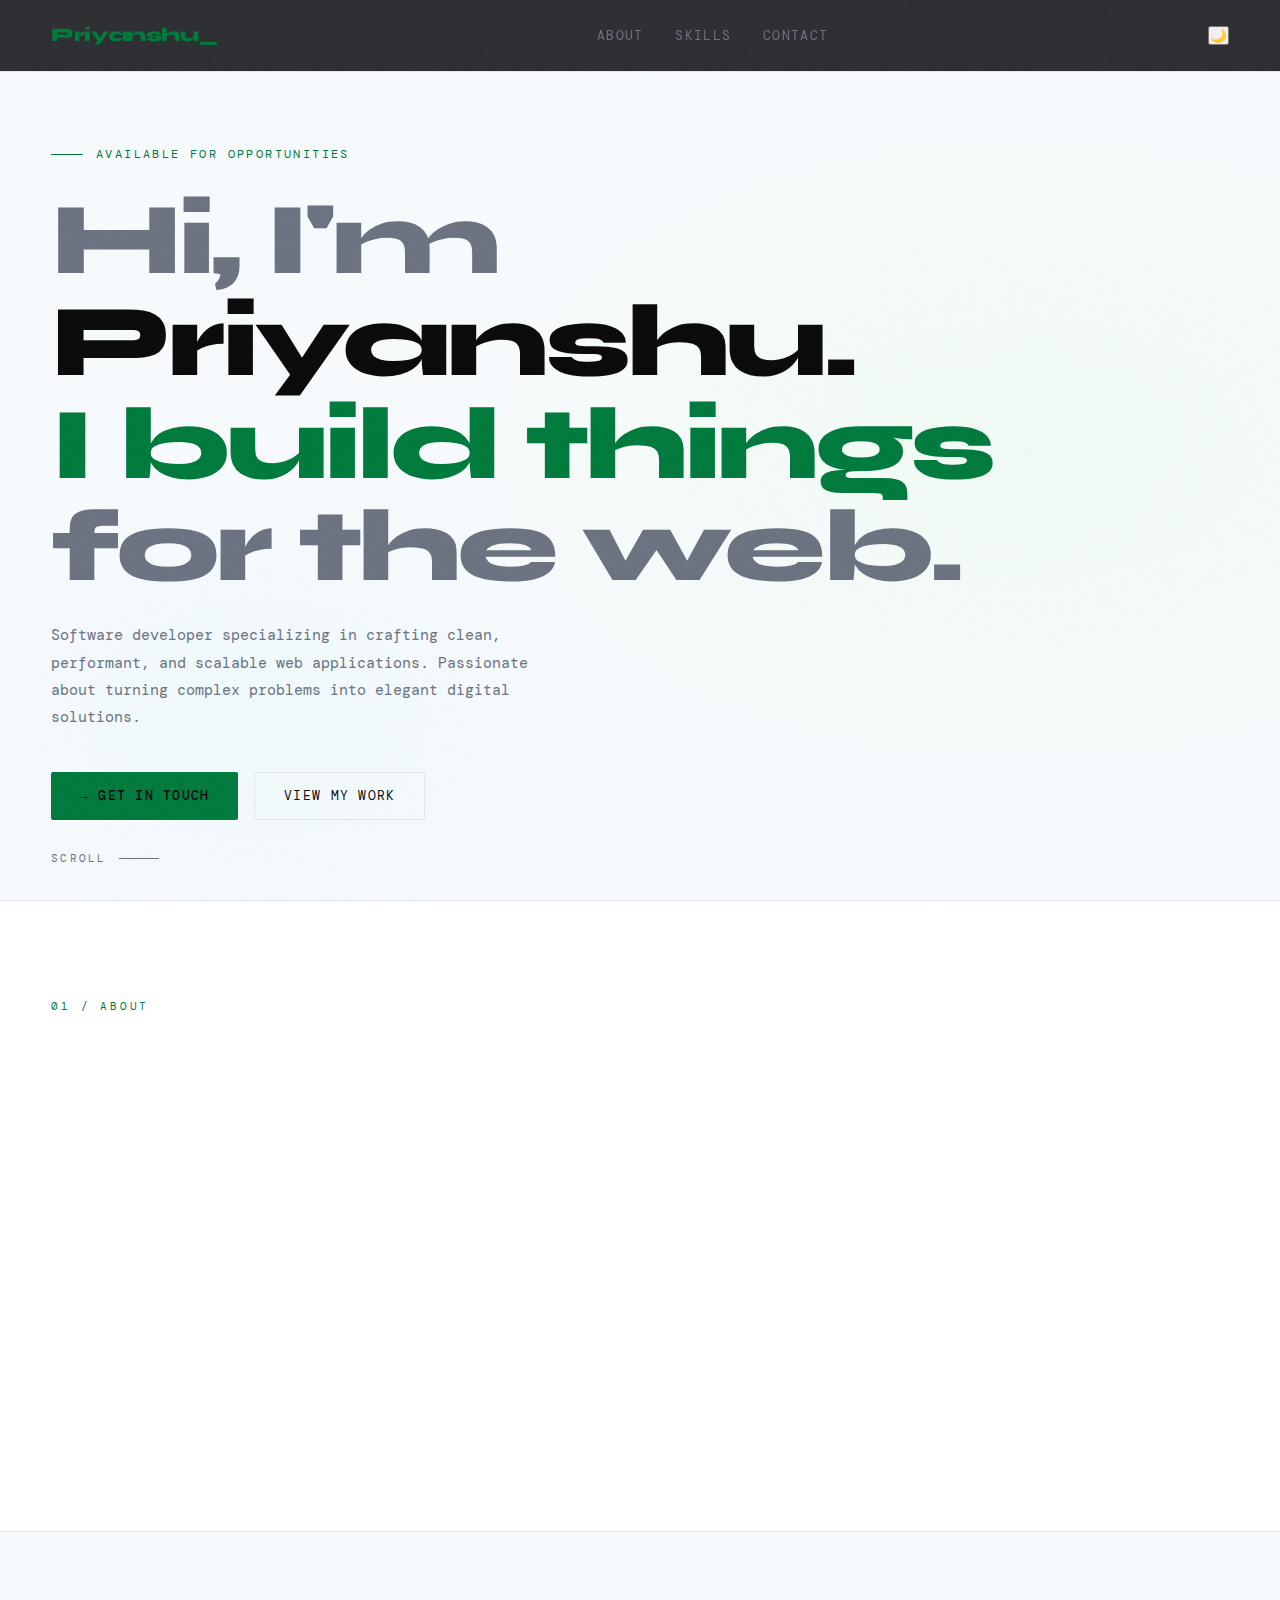
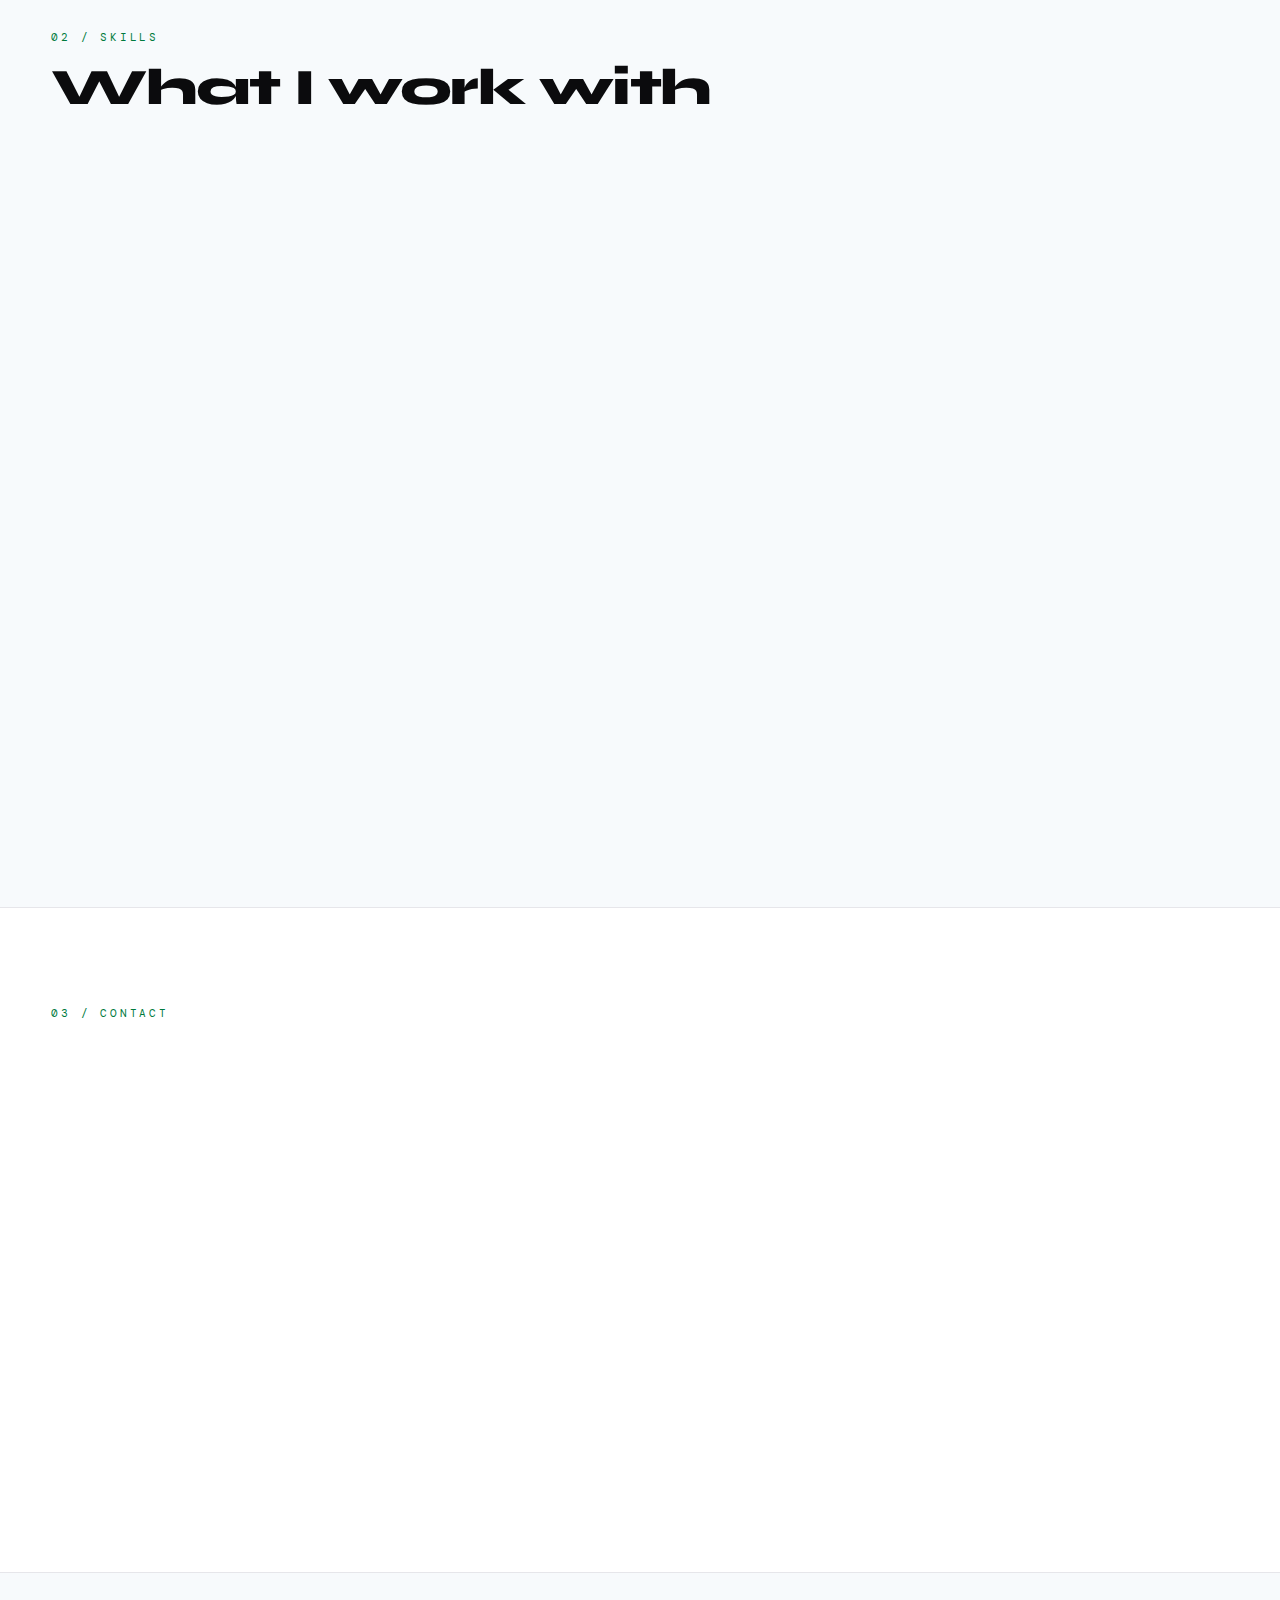
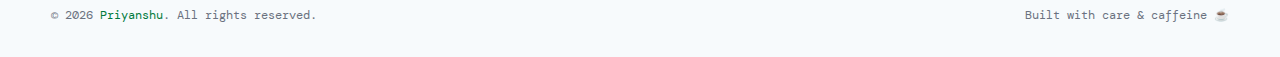
<file: index.html>
<!doctype html>
<html lang="en">
  <head>
    <meta charset="UTF-8" />
    <meta name="viewport" content="width=device-width, initial-scale=1.0" />
    <title>Priyanshu — Software Developer</title>
    <link
      href="https://fonts.googleapis.com/css2?family=Syne:wght@400;600;700;800&family=DM+Mono:wght@300;400;500&display=swap"
      rel="stylesheet"
    />
    <link href="styles.css" rel="stylesheet" />
    <link rel="icon" href="favicon.ico" type="image/svg+xml" />
  </head>
  <body>
    <!-- NAV -->
    <nav>
      <a href="#hero" class="nav-logo">Priyanshu_</a>
      <ul class="nav-links">
        <li><a href="#about">About</a></li>
        <li><a href="#skills">Skills</a></li>
        <li><a href="#contact">Contact</a></li>
      </ul>
      <button id="themeToggle" class="theme-toggle" aria-label="Toggle theme">🌙</button>
      <button class="hamburger" id="hamburger" aria-label="Menu">
        <span></span><span></span><span></span>
      </button>
    </nav>

    <div class="mobile-menu" id="mobileMenu">
      <a href="#about" onclick="closeMobile()">About</a>
      <a href="#skills" onclick="closeMobile()">Skills</a>
      <a href="#contact" onclick="closeMobile()">Contact</a>
    </div>

    <!-- HERO -->
    <section id="hero">
      <div class="hero-bg"></div>
      <div style="position: relative">
        <div class="hero-tag">Available for opportunities</div>
        <h1>
          <span class="line dim">Hi, I'm</span>
          <span class="line">Priyanshu.</span>
          <span class="line highlight">I build things</span>
          <span class="line dim">for the web.</span>
        </h1>
        <p class="hero-desc">
          Software developer specializing in crafting clean, performant, and
          scalable web applications. Passionate about turning complex problems
          into elegant digital solutions.
        </p>
        <div class="hero-cta">
          <a href="#contact" class="btn btn-primary">→ Get in touch</a>
          <a href="#about" class="btn btn-outline">View my work</a>
        </div>
      </div>
      <div class="hero-scroll">Scroll</div>
    </section>

    <!-- ABOUT -->
    <section id="about">
      <div class="section-label">01 / About</div>
      <div class="about-grid">
        <div class="about-text fade-up">
          <h2>Who I am</h2>
          <p>
            I'm a software developer with a passion for building robust,
            user-centric applications. With a strong foundation in both
            front-end and back-end technologies, I bring ideas to life through
            clean code and thoughtful architecture.
          </p>
          <p>
            I thrive in collaborative environments and love tackling challenges
            that push the boundaries of what's possible on the web. When I'm not
            coding, you'll find me exploring new frameworks or contributing to
            open-source projects.
          </p>
          <a
            href="#contact"
            class="btn btn-outline"
            style="margin-top: 1rem; display: inline-flex"
            >→ Say hello</a
          >
        </div>
        <div class="about-stats fade-up">
          <div class="stat-card">
            <div class="stat-num">5+</div>
            <div class="stat-label">Years of experience</div>
          </div>
          <div class="stat-card">
            <div class="stat-num">40+</div>
            <div class="stat-label">Projects shipped</div>
          </div>
          <div class="stat-card">
            <div class="stat-num">15+</div>
            <div class="stat-label">Happy clients</div>
          </div>
          <div class="stat-card">
            <div class="stat-num">∞</div>
            <div class="stat-label">Cups of coffee</div>
          </div>
        </div>
      </div>
    </section>

    <!-- SKILLS -->
    <section id="skills">
      <div class="section-label">02 / Skills</div>
      <h2>What I work with</h2>

      <div class="skills-grid fade-up">
        <div class="skill-category">
          <div class="skill-cat-title"><span class="dot"></span> Frontend</div>
          <div class="skill-tags">
            <span class="tag">React</span>
            <span class="tag">TypeScript</span>
            <span class="tag">Next.js</span>
            <span class="tag">HTML5</span>
            <span class="tag">CSS3</span>
            <span class="tag">Tailwind</span>
          </div>
        </div>
        <div class="skill-category">
          <div class="skill-cat-title">
            <span class="dot" style="background: var(--accent2)"></span> Backend
          </div>
          <div class="skill-tags">
            <span class="tag">Node.js</span>
            <span class="tag">Python</span>
            <span class="tag">Express</span>
            <span class="tag">REST APIs</span>
            <span class="tag">GraphQL</span>
          </div>
        </div>
        <div class="skill-category">
          <div class="skill-cat-title">
            <span class="dot" style="background: #a78bfa"></span> Prompt
            Engineering
          </div>
          <div class="skill-tags">
            <span class="tag">LLM</span>
            <span class="tag">NLP</span>
            <span class="tag">ML</span>
            <span class="tag">Prompt Engineering Techniques</span>
          </div>
        </div>
        <div class="skill-category">
          <div class="skill-cat-title">
            <span class="dot" style="background: #fb923c"></span> DevOps & Tools
          </div>
          <div class="skill-tags">
            <span class="tag">Git</span>
            <span class="tag">Docker</span>
            <span class="tag">AWS</span>
            <span class="tag">CI/CD</span>
            <span class="tag">Linux</span>
          </div>
        </div>
      </div>

      <div
        class="skill-bars fade-up"
        style="max-width: 640px; margin-top: 3.5rem"
      >
        <div class="skill-bar-item">
          <div class="skill-bar-header">
            <span>Frontend Development</span><span>92%</span>
          </div>
          <div class="skill-bar-track">
            <div
              class="skill-bar-fill"
              style="--w: 0.92"
              data-width="0.92"
            ></div>
          </div>
        </div>
        <div class="skill-bar-item">
          <div class="skill-bar-header">
            <span>Backend Development</span><span>85%</span>
          </div>
          <div class="skill-bar-track">
            <div class="skill-bar-fill" data-width="0.85"></div>
          </div>
        </div>
        <div class="skill-bar-item">
          <div class="skill-bar-header">
            <span>Prompt Engineering</span><span>78%</span>
          </div>
          <div class="skill-bar-track">
            <div class="skill-bar-fill" data-width="0.78"></div>
          </div>
        </div>
        <div class="skill-bar-item">
          <div class="skill-bar-header">
            <span>DevOps & Cloud</span><span>70%</span>
          </div>
          <div class="skill-bar-track">
            <div class="skill-bar-fill" data-width="0.70"></div>
          </div>
        </div>
      </div>
    </section>

    <!-- CONTACT -->
    <section id="contact">
      <div class="section-label">03 / Contact</div>
      <div class="contact-grid">
        <div class="contact-info fade-up">
          <h2>Let's work together</h2>
          <p>
            Have a project in mind or want to collaborate? I'm always open to
            interesting opportunities and conversations.
          </p>
          <div class="contact-links">
            <a href="mailto:prince271103@gmail.com" class="contact-link">
              <span class="icon">✉</span> Email
            </a>
            <a
              href="https://github.com/prince271103"
              target="_blank"
              class="contact-link"
            >
              <span class="icon">⌥</span> Github
            </a>
            <a
              href="https://linkedin.com/in/priyanshu-kumar-35a049199"
              target="_blank"
              class="contact-link"
            >
              <span class="icon">⌘</span>
              LinkedIn
            </a>
          </div>
        </div>
        <!-- 
          <form class="contact-form fade-up" onsubmit="handleSubmit(event)">

            <div class="form-group">
              <label>Your name</label>
              <input type="text" placeholder="Your Name" required />
            </div>

            <div class="form-group">
              <label>Email</label>
              <input type="email" placeholder="mail@gmail.com" required />
            </div>

            <div class="form-group">
              <label>Message</label>
              <textarea
                placeholder="Tell me about your project..."
                required
              ></textarea>
            </div>

            <button type="submit" class="btn btn-primary">→ Send message</button>
          </form> 
        -->
      </div>
    </section>

    <!-- FOOTER -->
    <footer>
      <span
        >© 2026 <span class="footer-accent">Priyanshu</span>. All rights
        reserved.</span
      >
      <span>Built with care &amp; caffeine ☕</span>
    </footer>

    <script src="scripts.js"></script>
  </body>
</html>
</file>
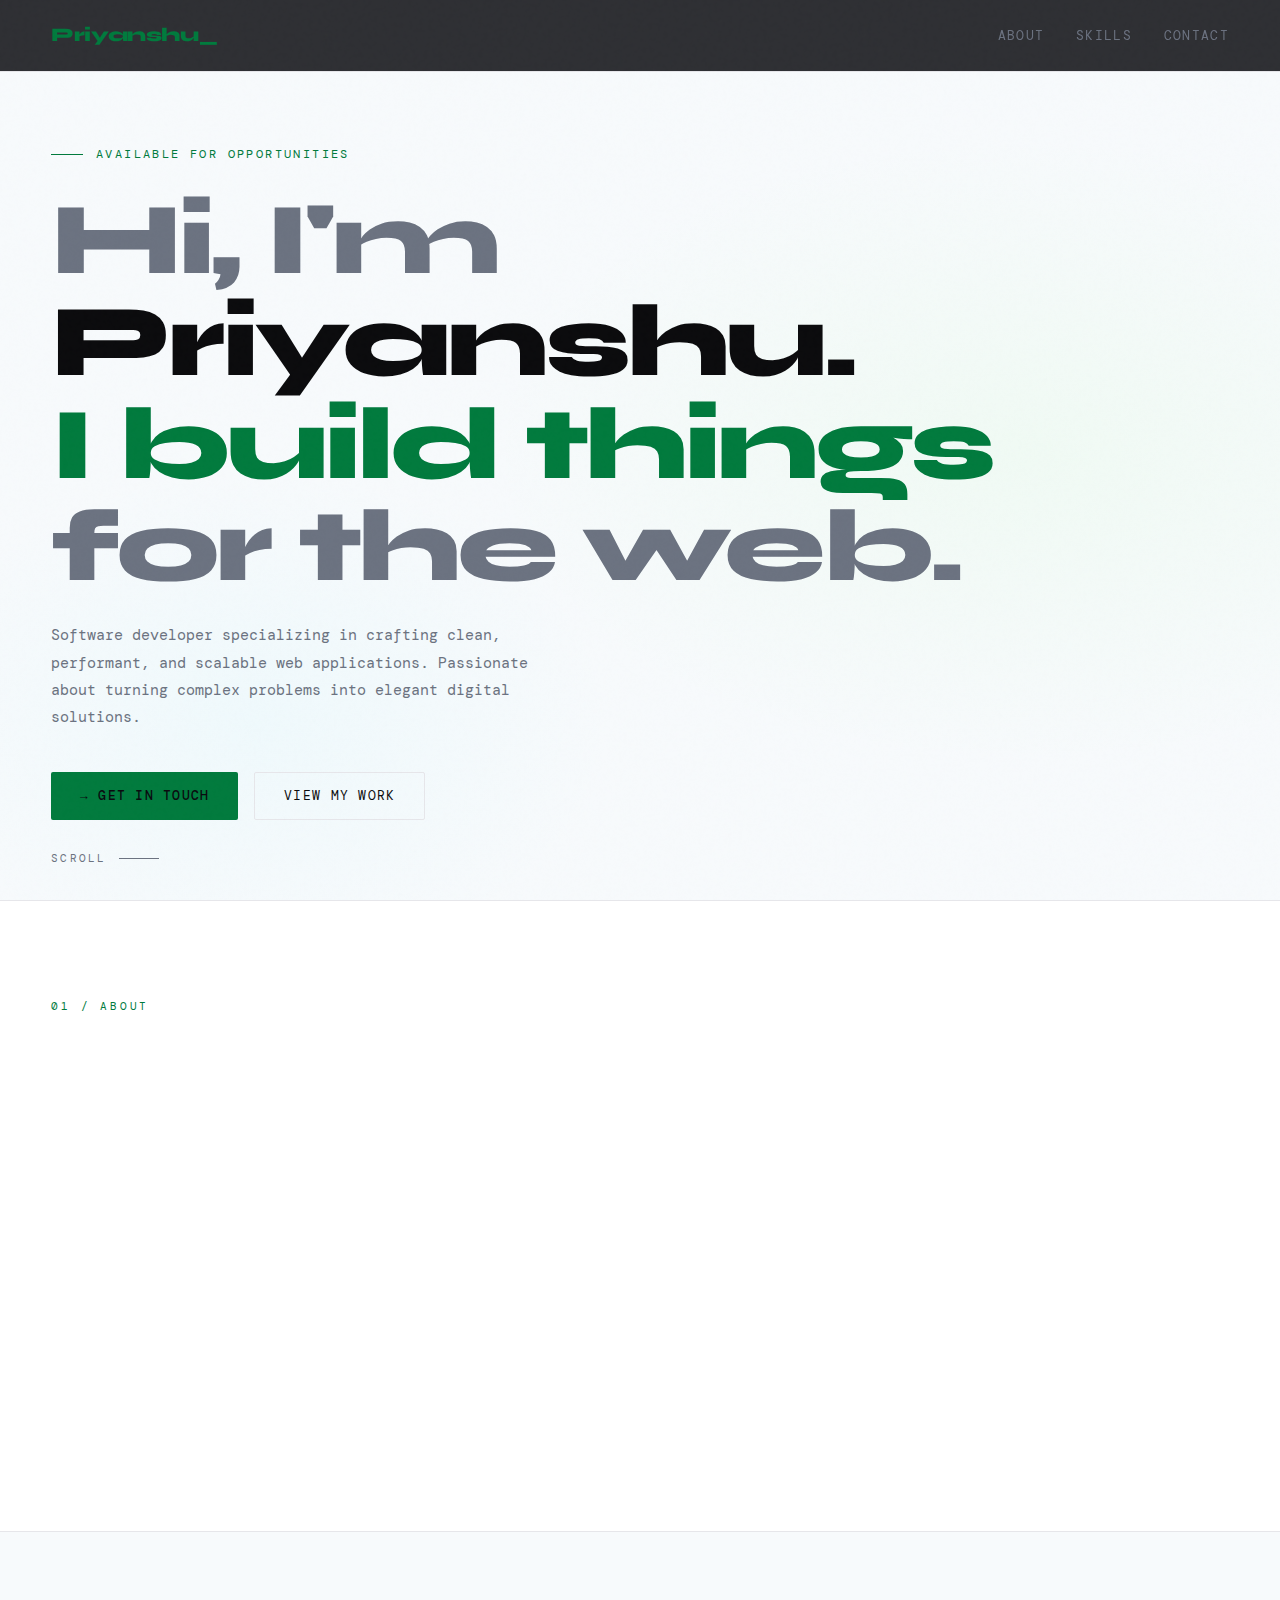
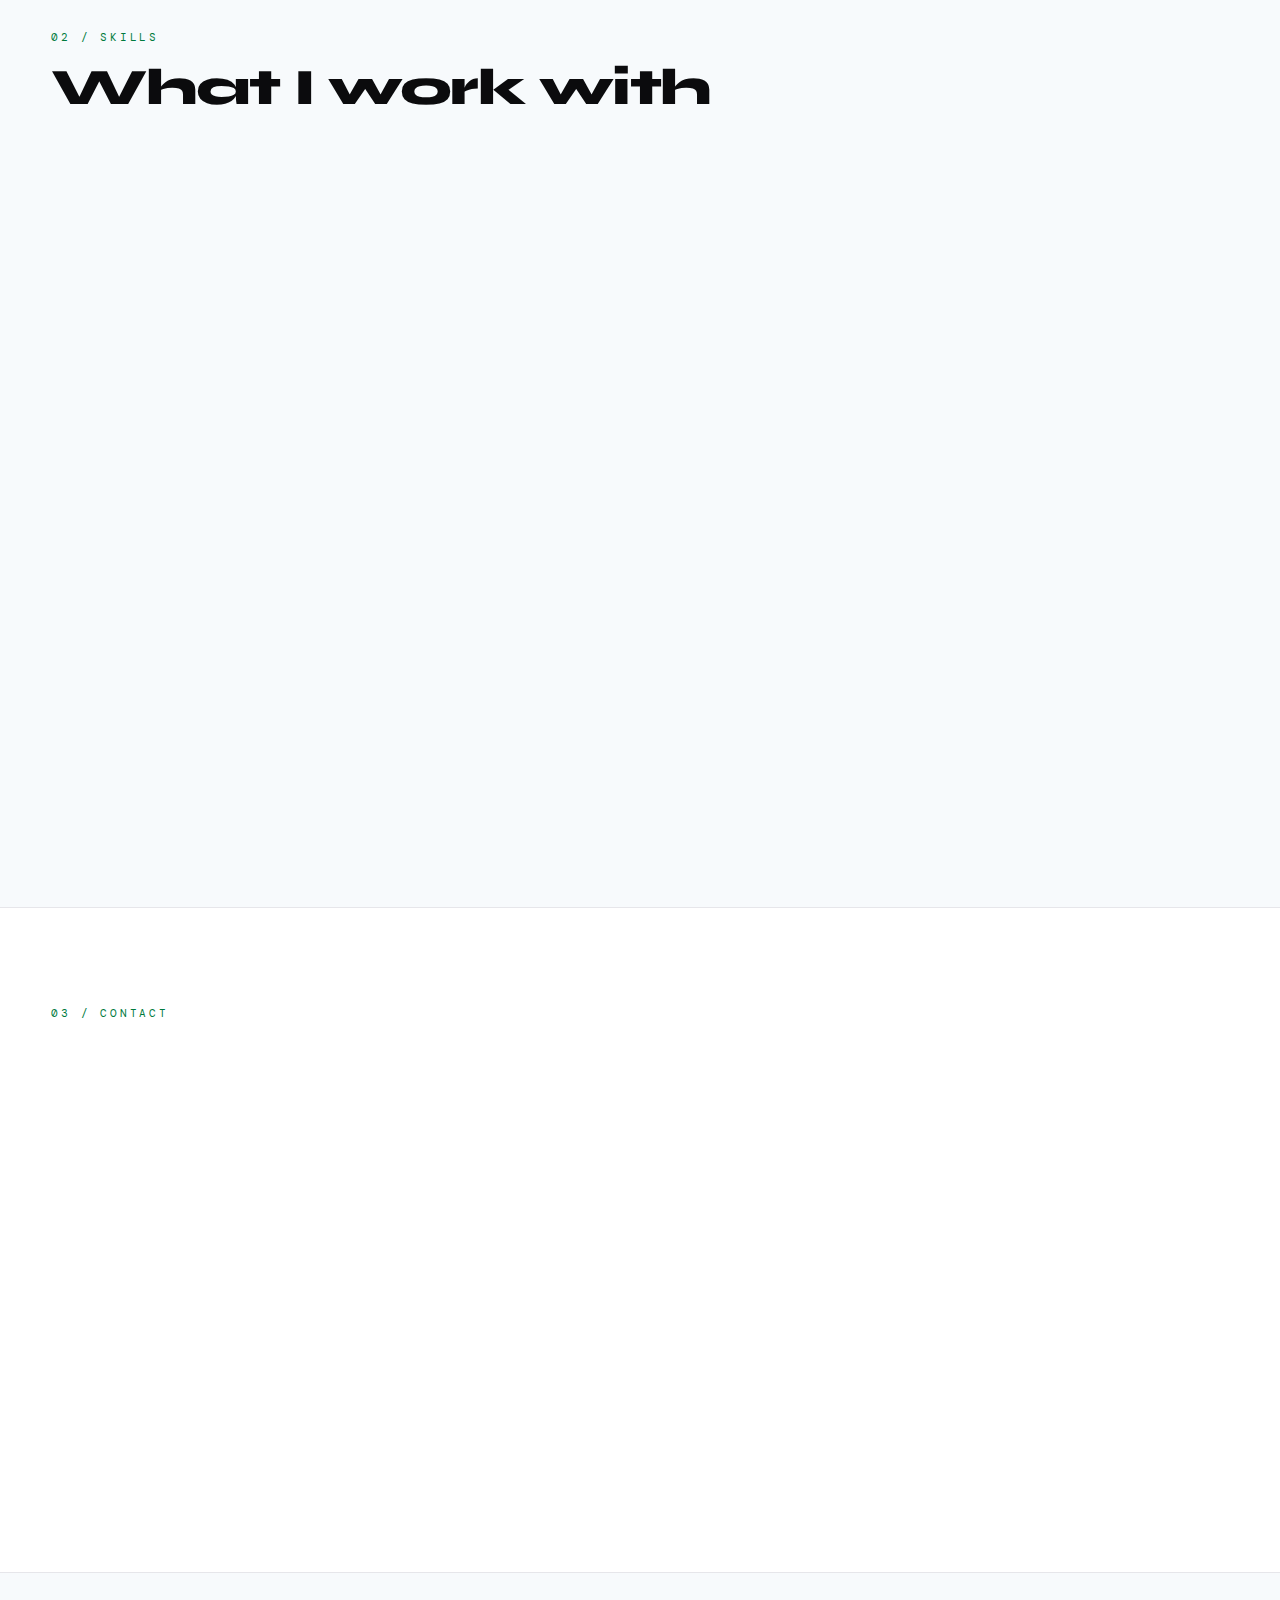
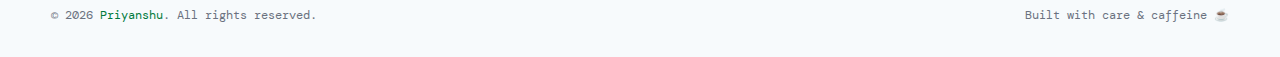
<file: portfolio.html>
<!doctype html>
<html lang="en">
  <head>
    <meta charset="UTF-8" />
    <meta name="viewport" content="width=device-width, initial-scale=1.0" />
    <title>Priyanshu — Software Developer</title>
    <link
      href="https://fonts.googleapis.com/css2?family=Syne:wght@400;600;700;800&family=DM+Mono:wght@300;400;500&display=swap"
      rel="stylesheet"
    />
    <link href="styles.css" rel="stylesheet" />
    <link rel="icon" href="favicon.ico" type="image/svg+xml" />
  </head>
  <body>
    <!-- NAV -->
    <nav>
      <a href="#hero" class="nav-logo">Priyanshu_</a>
      <ul class="nav-links">
        <li><a href="#about">About</a></li>
        <li><a href="#skills">Skills</a></li>
        <li><a href="#contact">Contact</a></li>
      </ul>
      <button class="hamburger" id="hamburger" aria-label="Menu">
        <span></span><span></span><span></span>
      </button>
    </nav>

    <div class="mobile-menu" id="mobileMenu">
      <a href="#about" onclick="closeMobile()">About</a>
      <a href="#skills" onclick="closeMobile()">Skills</a>
      <a href="#contact" onclick="closeMobile()">Contact</a>
    </div>

    <!-- HERO -->
    <section id="hero">
      <div class="hero-bg"></div>
      <div style="position: relative">
        <div class="hero-tag">Available for opportunities</div>
        <h1>
          <span class="line dim">Hi, I'm</span>
          <span class="line">Priyanshu.</span>
          <span class="line highlight">I build things</span>
          <span class="line dim">for the web.</span>
        </h1>
        <p class="hero-desc">
          Software developer specializing in crafting clean, performant, and
          scalable web applications. Passionate about turning complex problems
          into elegant digital solutions.
        </p>
        <div class="hero-cta">
          <a href="#contact" class="btn btn-primary">→ Get in touch</a>
          <a href="#about" class="btn btn-outline">View my work</a>
        </div>
      </div>
      <div class="hero-scroll">Scroll</div>
    </section>

    <!-- ABOUT -->
    <section id="about">
      <div class="section-label">01 / About</div>
      <div class="about-grid">
        <div class="about-text fade-up">
          <h2>Who I am</h2>
          <p>
            I'm a software developer with a passion for building robust,
            user-centric applications. With a strong foundation in both
            front-end and back-end technologies, I bring ideas to life through
            clean code and thoughtful architecture.
          </p>
          <p>
            I thrive in collaborative environments and love tackling challenges
            that push the boundaries of what's possible on the web. When I'm not
            coding, you'll find me exploring new frameworks or contributing to
            open-source projects.
          </p>
          <a
            href="#contact"
            class="btn btn-outline"
            style="margin-top: 1rem; display: inline-flex"
            >→ Say hello</a
          >
        </div>
        <div class="about-stats fade-up">
          <div class="stat-card">
            <div class="stat-num">5+</div>
            <div class="stat-label">Years of experience</div>
          </div>
          <div class="stat-card">
            <div class="stat-num">40+</div>
            <div class="stat-label">Projects shipped</div>
          </div>
          <div class="stat-card">
            <div class="stat-num">15+</div>
            <div class="stat-label">Happy clients</div>
          </div>
          <div class="stat-card">
            <div class="stat-num">∞</div>
            <div class="stat-label">Cups of coffee</div>
          </div>
        </div>
      </div>
    </section>

    <!-- SKILLS -->
    <section id="skills">
      <div class="section-label">02 / Skills</div>
      <h2>What I work with</h2>

      <div class="skills-grid fade-up">
        <div class="skill-category">
          <div class="skill-cat-title"><span class="dot"></span> Frontend</div>
          <div class="skill-tags">
            <span class="tag">React</span>
            <span class="tag">TypeScript</span>
            <span class="tag">Next.js</span>
            <span class="tag">HTML5</span>
            <span class="tag">CSS3</span>
            <span class="tag">Tailwind</span>
          </div>
        </div>
        <div class="skill-category">
          <div class="skill-cat-title">
            <span class="dot" style="background: var(--accent2)"></span> Backend
          </div>
          <div class="skill-tags">
            <span class="tag">Node.js</span>
            <span class="tag">Python</span>
            <span class="tag">Express</span>
            <span class="tag">REST APIs</span>
            <span class="tag">GraphQL</span>
          </div>
        </div>
        <div class="skill-category">
          <div class="skill-cat-title">
            <span class="dot" style="background: #a78bfa"></span> Prompt
            Engineering
          </div>
          <div class="skill-tags">
            <span class="tag">LLM</span>
            <span class="tag">NLP</span>
            <span class="tag">ML</span>
            <span class="tag">Prompt Engineering Techniques</span>
          </div>
        </div>
        <div class="skill-category">
          <div class="skill-cat-title">
            <span class="dot" style="background: #fb923c"></span> DevOps & Tools
          </div>
          <div class="skill-tags">
            <span class="tag">Git</span>
            <span class="tag">Docker</span>
            <span class="tag">AWS</span>
            <span class="tag">CI/CD</span>
            <span class="tag">Linux</span>
          </div>
        </div>
      </div>

      <div
        class="skill-bars fade-up"
        style="max-width: 640px; margin-top: 3.5rem"
      >
        <div class="skill-bar-item">
          <div class="skill-bar-header">
            <span>Frontend Development</span><span>92%</span>
          </div>
          <div class="skill-bar-track">
            <div
              class="skill-bar-fill"
              style="--w: 0.92"
              data-width="0.92"
            ></div>
          </div>
        </div>
        <div class="skill-bar-item">
          <div class="skill-bar-header">
            <span>Backend Development</span><span>85%</span>
          </div>
          <div class="skill-bar-track">
            <div class="skill-bar-fill" data-width="0.85"></div>
          </div>
        </div>
        <div class="skill-bar-item">
          <div class="skill-bar-header">
            <span>Database Design</span><span>78%</span>
          </div>
          <div class="skill-bar-track">
            <div class="skill-bar-fill" data-width="0.78"></div>
          </div>
        </div>
        <div class="skill-bar-item">
          <div class="skill-bar-header">
            <span>DevOps & Cloud</span><span>70%</span>
          </div>
          <div class="skill-bar-track">
            <div class="skill-bar-fill" data-width="0.70"></div>
          </div>
        </div>
      </div>
    </section>

    <!-- CONTACT -->
    <section id="contact">
      <div class="section-label">03 / Contact</div>
      <div class="contact-grid">
        <div class="contact-info fade-up">
          <h2>Let's work together</h2>
          <p>
            Have a project in mind or want to collaborate? I'm always open to
            interesting opportunities and conversations.
          </p>
          <div class="contact-links">
            <a href="mailto:prince271103@gmail.com" class="contact-link">
              <span class="icon">✉</span> Email
            </a>
            <a
              href="https://github.com/prince271103"
              target="_blank"
              class="contact-link"
            >
              <span class="icon">⌥</span> Github
            </a>
            <a
              href="https://linkedin.com/in/priyanshu-kumar-35a049199"
              target="_blank"
              class="contact-link"
            >
              <span class="icon">⌘</span>
              LinkedIn
            </a>
          </div>
        </div>
        <!-- 
          <form class="contact-form fade-up" onsubmit="handleSubmit(event)">

            <div class="form-group">
              <label>Your name</label>
              <input type="text" placeholder="Your Name" required />
            </div>

            <div class="form-group">
              <label>Email</label>
              <input type="email" placeholder="mail@gmail.com" required />
            </div>

            <div class="form-group">
              <label>Message</label>
              <textarea
                placeholder="Tell me about your project..."
                required
              ></textarea>
            </div>

            <button type="submit" class="btn btn-primary">→ Send message</button>
          </form> 
        -->
      </div>
    </section>

    <!-- FOOTER -->
    <footer>
      <span
        >© 2026 <span class="footer-accent">Priyanshu</span>. All rights
        reserved.</span
      >
      <span>Built with care &amp; caffeine ☕</span>
    </footer>

    <script src="scripts.js"></script>
  </body>
</html>
</file>
<file: styles.css>
*,
*::before,
*::after {
  box-sizing: border-box;
  margin: 0;
  padding: 0;
}

:root {
  --bg: #0a0a0f;
  --surface: #111118;
  --border: #1e1e2e;
  --accent: #7fff6e;
  --accent2: #5be8ff;
  --text: #e8e8f0;
  --muted: #6b6b80;
  --card: #13131c;
}

/* Light theme overrides when `html.light` is present */
html.light {
  --bg: #f7fafc;
  --surface: #ffffff;
  --border: #e6e6ea;
  --accent: #007a3d;
  --accent2: #0ea5e9;
  --text: #0b0b0d;
  --muted: #6b7280;
  --card: #f3f4f6;
}

html {
  scroll-behavior: smooth;
}

body {
  background: var(--bg);
  color: var(--text);
  font-family: "DM Mono", monospace;
  font-size: 15px;
  line-height: 1.7;
  overflow-x: hidden;
  transition: background-color 240ms ease, color 240ms ease;
}

/* Noise texture overlay */
body::before {
  content: "";
  position: fixed;
  inset: 0;
  background-image: url("data:image/svg+xml,%3Csvg viewBox='0 0 200 200' xmlns='http://www.w3.org/2000/svg'%3E%3Cfilter id='n'%3E%3CfeTurbulence type='fractalNoise' baseFrequency='0.9' numOctaves='4' stitchTiles='stitch'/%3E%3C/filter%3E%3Crect width='100%25' height='100%25' filter='url(%23n)' opacity='0.04'/%3E%3C/svg%3E");
  pointer-events: none;
  z-index: 999;
  opacity: 0.4;
}

/* ── NAV ── */
nav {
  position: fixed;
  top: 0;
  left: 0;
  right: 0;
  z-index: 100;
  display: flex;
  align-items: center;
  justify-content: space-between;
  padding: 1.2rem 4vw;
  background: rgba(10, 10, 15, 0.85);
  backdrop-filter: blur(12px);
  border-bottom: 1px solid var(--border);
}

.nav-logo {
  font-family: "Syne", sans-serif;
  font-weight: 800;
  font-size: 1.2rem;
  color: var(--accent);
  text-decoration: none;
  letter-spacing: -0.02em;
}

.nav-links {
  display: flex;
  gap: 2rem;
  list-style: none;
}

.nav-links a {
  color: var(--muted);
  text-decoration: none;
  font-size: 0.8rem;
  letter-spacing: 0.1em;
  text-transform: uppercase;
  transition: color 0.2s;
}
.nav-links a:hover {
  color: var(--accent);
}

/* Hamburger */
.hamburger {
  display: none;
  flex-direction: column;
  gap: 5px;
  cursor: pointer;
  background: none;
  border: none;
  padding: 4px;
}
.hamburger span {
  display: block;
  width: 24px;
  height: 2px;
  background: var(--text);
  transition: all 0.3s;
}
.hamburger.open span:nth-child(1) {
  transform: rotate(45deg) translate(5px, 5px);
}
.hamburger.open span:nth-child(2) {
  opacity: 0;
}
.hamburger.open span:nth-child(3) {
  transform: rotate(-45deg) translate(5px, -5px);
}

.mobile-menu {
  display: none;
  position: fixed;
  top: 60px;
  left: 0;
  right: 0;
  background: var(--surface);
  border-bottom: 1px solid var(--border);
  padding: 1.5rem 4vw;
  z-index: 99;
  flex-direction: column;
  gap: 1.2rem;
}
.mobile-menu.open {
  display: flex;
}
.mobile-menu a {
  color: var(--muted);
  text-decoration: none;
  font-size: 0.85rem;
  letter-spacing: 0.1em;
  text-transform: uppercase;
}
.mobile-menu a:hover {
  color: var(--accent);
}

/* Theme toggle button */
.hamburger span {
  background: var(--text);
}

/* ── HERO ── */
#hero {
  min-height: 100vh;
  display: flex;
  flex-direction: column;
  justify-content: center;
  padding: 8rem 4vw 4rem;
  position: relative;
  overflow: hidden;
}

.hero-bg {
  position: absolute;
  inset: 0;
  background:
    radial-gradient(
      ellipse 60% 50% at 80% 50%,
      rgba(127, 255, 110, 0.06) 0%,
      transparent 70%
    ),
    radial-gradient(
      ellipse 40% 40% at 20% 80%,
      rgba(91, 232, 255, 0.05) 0%,
      transparent 70%
    );
}

.hero-tag {
  font-size: 0.75rem;
  letter-spacing: 0.2em;
  text-transform: uppercase;
  color: var(--accent);
  margin-bottom: 1.5rem;
  display: flex;
  align-items: center;
  gap: 0.8rem;
}
.hero-tag::before {
  content: "";
  display: inline-block;
  width: 32px;
  height: 1px;
  background: var(--accent);
}

h1 {
  font-family: "Syne", sans-serif;
  font-size: clamp(3rem, 8vw, 7rem);
  font-weight: 800;
  line-height: 1;
  letter-spacing: -0.04em;
  margin-bottom: 1.5rem;
}

h1 .line {
  display: block;
}
h1 .dim {
  color: var(--muted);
}
h1 .highlight {
  color: var(--accent);
}

.hero-desc {
  max-width: 520px;
  color: var(--muted);
  font-size: 0.95rem;
  margin-bottom: 2.5rem;
  line-height: 1.8;
}

.hero-cta {
  display: flex;
  gap: 1rem;
  flex-wrap: wrap;
}

.btn {
  display: inline-flex;
  align-items: center;
  gap: 0.5rem;
  padding: 0.75rem 1.8rem;
  border-radius: 2px;
  font-family: "DM Mono", monospace;
  font-size: 0.8rem;
  letter-spacing: 0.1em;
  text-transform: uppercase;
  text-decoration: none;
  cursor: pointer;
  transition: all 0.2s;
  border: none;
}

.btn-primary {
  background: var(--accent);
  color: #0a0a0f;
  font-weight: 500;
}
.btn-primary:hover {
  background: #aaff9e;
  transform: translateY(-2px);
}

.btn-outline {
  background: transparent;
  color: var(--text);
  border: 1px solid var(--border);
}
.btn-outline:hover {
  border-color: var(--accent2);
  color: var(--accent2);
  transform: translateY(-2px);
}

.hero-scroll {
  position: absolute;
  bottom: 2rem;
  left: 4vw;
  font-size: 0.7rem;
  letter-spacing: 0.2em;
  text-transform: uppercase;
  color: var(--muted);
  display: flex;
  align-items: center;
  gap: 0.8rem;
}
.hero-scroll::after {
  content: "";
  display: block;
  width: 40px;
  height: 1px;
  background: var(--muted);
  animation: scrollLine 2s ease-in-out infinite;
}
@keyframes scrollLine {
  0%,
  100% {
    transform: scaleX(1);
    opacity: 1;
  }
  50% {
    transform: scaleX(0.3);
    opacity: 0.3;
  }
}

/* ── SECTIONS ── */
section {
  padding: 6rem 4vw;
}

.section-label {
  font-size: 0.7rem;
  letter-spacing: 0.25em;
  text-transform: uppercase;
  color: var(--accent);
  margin-bottom: 0.8rem;
}

h2 {
  font-family: "Syne", sans-serif;
  font-size: clamp(2rem, 4vw, 3.5rem);
  font-weight: 800;
  letter-spacing: -0.03em;
  line-height: 1.1;
  margin-bottom: 3rem;
}

/* ── ABOUT ── */
#about {
  background: var(--surface);
  border-top: 1px solid var(--border);
  border-bottom: 1px solid var(--border);
}

.about-grid {
  display: grid;
  grid-template-columns: 1fr 1fr;
  gap: 4rem;
  align-items: start;
}

.about-text p {
  color: var(--muted);
  margin-bottom: 1.2rem;
  font-size: 0.92rem;
}

.about-stats {
  display: grid;
  grid-template-columns: 1fr 1fr;
  gap: 1.5rem;
}

.stat-card {
  background: var(--card);
  border: 1px solid var(--border);
  padding: 1.5rem;
  border-radius: 4px;
  position: relative;
  overflow: hidden;
}
.stat-card::before {
  content: "";
  position: absolute;
  top: 0;
  left: 0;
  width: 3px;
  height: 100%;
  background: var(--accent);
}

.stat-num {
  font-family: "Syne", sans-serif;
  font-size: 2.5rem;
  font-weight: 800;
  color: var(--accent);
  letter-spacing: -0.04em;
  line-height: 1;
}

.stat-label {
  font-size: 0.75rem;
  color: var(--muted);
  letter-spacing: 0.05em;
  margin-top: 0.4rem;
}

/* ── SKILLS ── */
#skills {
  background: var(--bg);
}

.skills-grid {
  display: grid;
  grid-template-columns: repeat(auto-fit, minmax(280px, 1fr));
  gap: 1.5rem;
}

.skill-category {
  background: var(--card);
  border: 1px solid var(--border);
  border-radius: 4px;
  padding: 1.8rem;
  transition: border-color 0.3s;
}
.skill-category:hover {
  border-color: var(--accent2);
}

.skill-cat-title {
  font-family: "Syne", sans-serif;
  font-size: 1rem;
  font-weight: 700;
  margin-bottom: 1.2rem;
  color: var(--text);
  display: flex;
  align-items: center;
  gap: 0.6rem;
}
.skill-cat-title .dot {
  width: 8px;
  height: 8px;
  border-radius: 50%;
  background: var(--accent);
}

.skill-tags {
  display: flex;
  flex-wrap: wrap;
  gap: 0.5rem;
}

.tag {
  padding: 0.35rem 0.8rem;
  background: var(--surface);
  border: 1px solid var(--border);
  border-radius: 2px;
  font-size: 0.78rem;
  color: var(--muted);
  transition: all 0.2s;
}
.tag:hover {
  border-color: var(--accent);
  color: var(--accent);
}

/* Skill bars */
.skill-bars {
  margin-top: 3rem;
}
.skill-bar-item {
  margin-bottom: 1.2rem;
}
.skill-bar-header {
  display: flex;
  justify-content: space-between;
  margin-bottom: 0.4rem;
  font-size: 0.8rem;
  color: var(--muted);
}
.skill-bar-track {
  height: 3px;
  background: var(--border);
  border-radius: 2px;
  overflow: hidden;
}
.skill-bar-fill {
  height: 100%;
  background: linear-gradient(90deg, var(--accent), var(--accent2));
  border-radius: 2px;
  transform-origin: left;
  transform: scaleX(0);
  transition: transform 1s ease 0.3s;
}
.skill-bar-fill.animated {
  transform: scaleX(1);
}

/* ── CONTACT ── */
#contact {
  background: var(--surface);
  border-top: 1px solid var(--border);
}

.contact-grid {
  display: grid;
  grid-template-columns: 1fr 1.2fr;
  gap: 4rem;
  align-items: start;
}

.contact-info p {
  color: var(--muted);
  font-size: 0.9rem;
  margin-bottom: 2rem;
}

.contact-links {
  display: flex;
  flex-direction: column;
  gap: 0.8rem;
}

.contact-link {
  display: flex;
  align-items: center;
  gap: 1rem;
  color: var(--muted);
  text-decoration: none;
  font-size: 0.85rem;
  padding: 0.8rem 1rem;
  border: 1px solid var(--border);
  border-radius: 2px;
  transition: all 0.2s;
}
.contact-link:hover {
  border-color: var(--accent2);
  color: var(--accent2);
}
.contact-link .icon {
  font-size: 1.1rem;
}

.contact-form {
  display: flex;
  flex-direction: column;
  gap: 1rem;
}

.form-group {
  display: flex;
  flex-direction: column;
  gap: 0.4rem;
}

.form-group label {
  font-size: 0.72rem;
  letter-spacing: 0.15em;
  text-transform: uppercase;
  color: var(--muted);
}

.form-group input,
.form-group textarea {
  background: var(--card);
  border: 1px solid var(--border);
  border-radius: 2px;
  padding: 0.75rem 1rem;
  color: var(--text);
  font-family: "DM Mono", monospace;
  font-size: 0.88rem;
  outline: none;
  transition: border-color 0.2s;
  resize: vertical;
}
.form-group input:focus,
.form-group textarea:focus {
  border-color: var(--accent);
}

.form-group textarea {
  min-height: 120px;
}

/* ── FOOTER ── */
footer {
  padding: 2rem 4vw;
  border-top: 1px solid var(--border);
  display: flex;
  align-items: center;
  justify-content: space-between;
  font-size: 0.75rem;
  color: var(--muted);
  flex-wrap: wrap;
  gap: 1rem;
}

.footer-accent {
  color: var(--accent);
}

/* ── ANIMATIONS ── */
.fade-up {
  opacity: 0;
  transform: translateY(30px);
  transition:
    opacity 0.6s ease,
    transform 0.6s ease;
}
.fade-up.visible {
  opacity: 1;
  transform: translateY(0);
}

/* ── RESPONSIVE ── */
@media (max-width: 768px) {
  .nav-links {
    display: none;
  }
  .hamburger {
    display: flex;
  }

  .about-grid,
  .contact-grid {
    grid-template-columns: 1fr;
    gap: 2.5rem;
  }

  .about-stats {
    grid-template-columns: 1fr 1fr;
  }

  h1 {
    font-size: clamp(2.5rem, 12vw, 4rem);
  }

  section {
    padding: 4rem 4vw;
  }
}

@media (max-width: 480px) {
  .about-stats {
    grid-template-columns: 1fr;
  }
  .hero-cta {
    flex-direction: column;
  }
  .btn {
    justify-content: center;
  }
}
</file>
